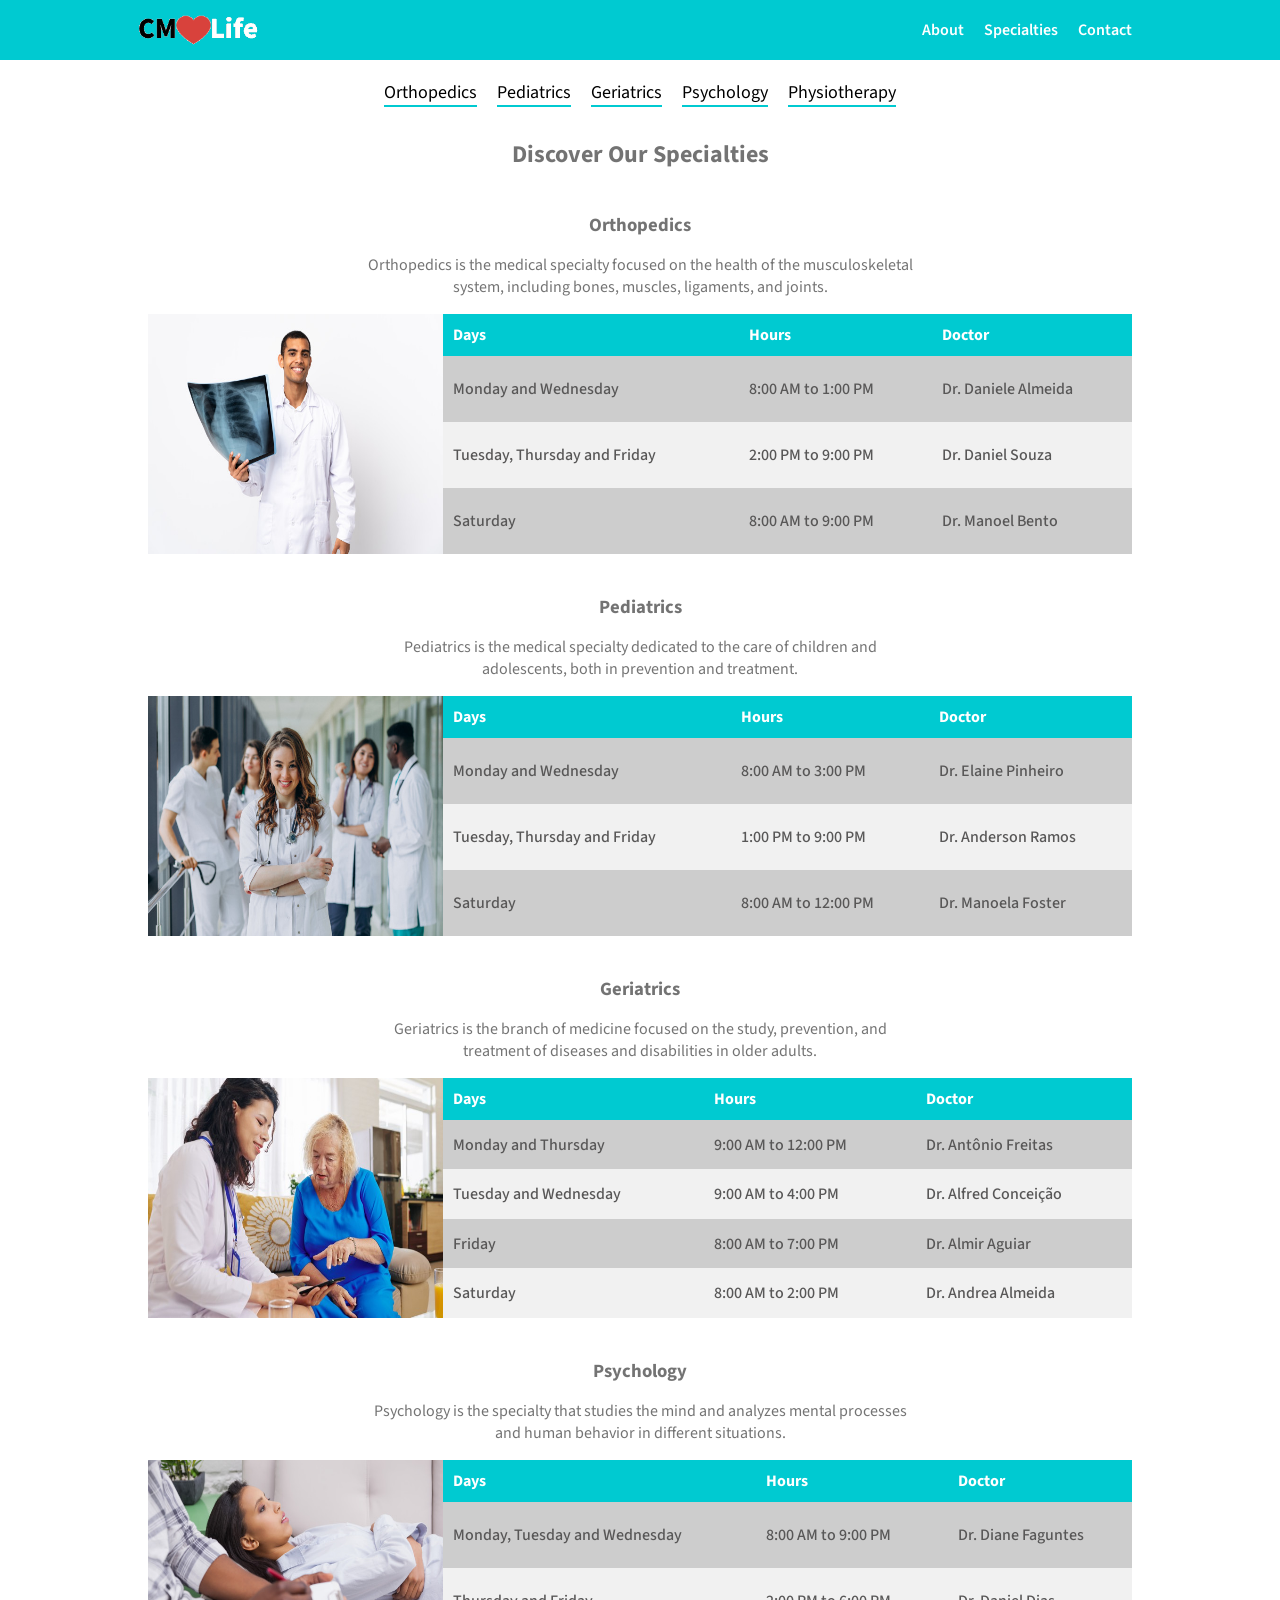
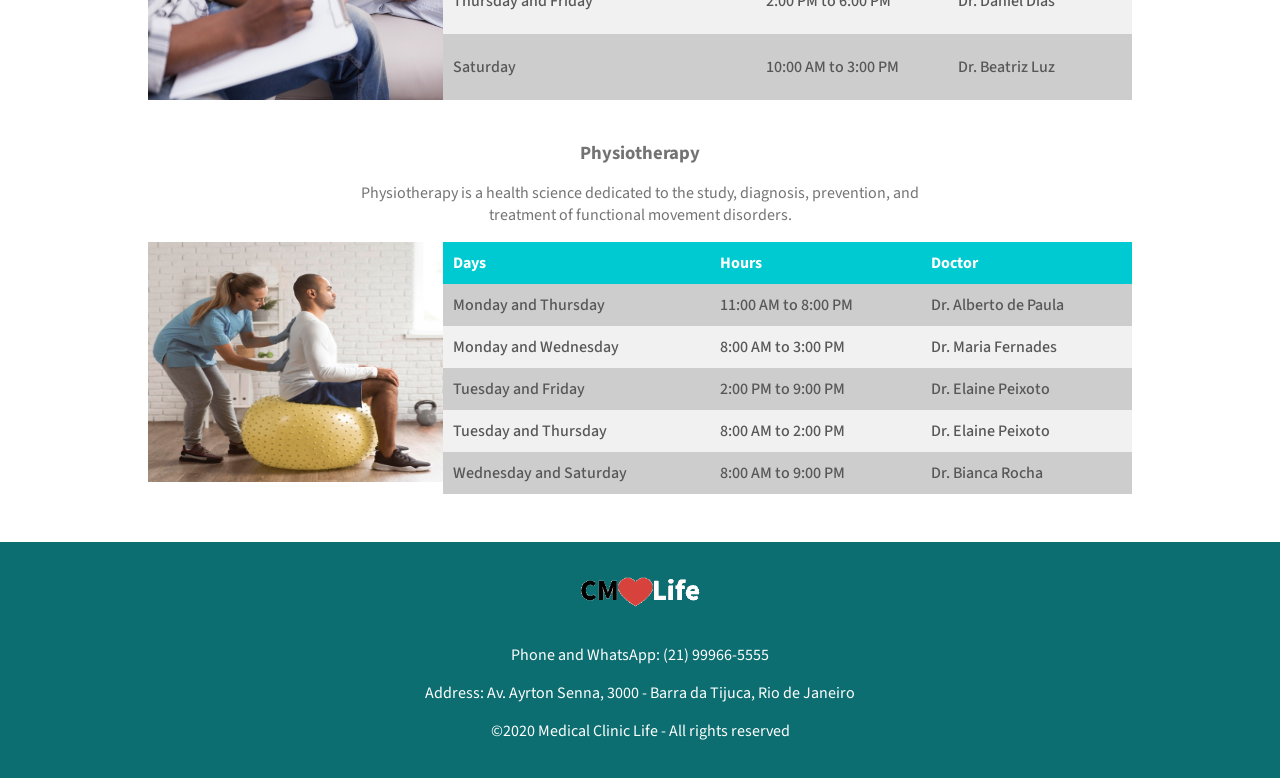
<file: especialidades.html>
<!DOCTYPE html>
<html lang="fr">
<head>
  <meta charset="UTF-8">
  <meta http-equiv="X-UA-Compatible" content="IE=edge">
  <meta name="viewport" content="width=device-width, initial-scale=1.0">
  <link rel="stylesheet" href="css/estilo-geral.css">
  <link rel="stylesheet" href="css/estilo-especialidades.css">
  <link href="https://fonts.googleapis.com/css2?family=Source+Sans+Pro:ital,wght@0,200;0,300;0,400;0,600;0,700;0,900;1,200;1,300;1,400;1,600;1,700;1,900&display=swap" rel="stylesheet">
  <title>CMLife - Specialties</title>
</head>

<body>
  <header class="topo">
    <div class="container">
      <div class="topo-titulo">
        <a href="index.html">
          <img class="topo-logo" src="assets/logo.png" alt="Logo" title="Logo">
        </a>
      </div>

      <nav class="topo-links">
        <a class="topo-link" href="index.html#sobre">About</a>
        <a class="topo-link" href="especialidades.html">Specialties</a>
        <a class="topo-link" href="index.html#contato">Contact</a>
      </nav>
    </div>
  </header>

  <main>
    <section class="conteiner-links-especialidades">
      <div class="container links-especialidades">
        <a class="link-especialidade" href="#ortopedia">Orthopedics</a>
        <a class="link-especialidade" href="#pediatria">Pediatrics</a>
        <a class="link-especialidade" href="#geriatria">Geriatrics</a>
        <a class="link-especialidade" href="#psicologia">Psychology</a>
        <a class="link-especialidade" href="#fisioterapia">Physiotherapy</a>
      </div>

      <h1>Discover Our Specialties</h1>
    </section>

    <section id="ortopedia" class="container sessao-especialidade">
      <div class="container-titulo">
        <h3>Orthopedics</h3>
        <p>Orthopedics is the medical specialty focused on the health of the musculoskeletal system, including bones, muscles, ligaments, and joints.</p>
      </div>

      <div class="box-tabela-especialista">
        <img src="assets/ortopedia.png" alt="Doctor image" title="Doctor image">
        <table class="tabela-especialistas">
          <thead>
            <tr>
              <th>Days</th>
              <th>Hours</th>
              <th>Doctor</th>
            </tr>
          </thead>
          <tbody>
            <tr>
              <td>Monday and Wednesday</td>
              <td>8:00 AM to 1:00 PM</td>
              <td>Dr. Daniele Almeida</td>
            </tr>
            <tr>
              <td>Tuesday, Thursday and Friday</td>
              <td>2:00 PM to 9:00 PM</td>
              <td>Dr. Daniel Souza</td>
            </tr>
            <tr>
              <td>Saturday</td>
              <td>8:00 AM to 9:00 PM</td>
              <td>Dr. Manoel Bento</td>
            </tr>
          </tbody>
        </table>
      </div>
    </section>

    <section id="pediatria" class="container sessao-especialidade">
      <div class="container-titulo">
        <h3>Pediatrics</h3>
        <p>Pediatrics is the medical specialty dedicated to the care of children and adolescents, both in prevention and treatment.</p>
      </div>

      <div class="box-tabela-especialista">
        <img src="assets/pediatra2.png" alt="Pediatrician image" title="Pediatrician image">
        <table class="tabela-especialistas">
          <thead>
            <tr>
              <th>Days</th>
              <th>Hours</th>
              <th>Doctor</th>
            </tr>
          </thead>
          <tbody>
            <tr>
              <td>Monday and Wednesday</td>
              <td>8:00 AM to 3:00 PM</td>
              <td>Dr. Elaine Pinheiro</td>
            </tr>
            <tr>
              <td>Tuesday, Thursday and Friday</td>
              <td>1:00 PM to 9:00 PM</td>
              <td>Dr. Anderson Ramos</td>
            </tr>
            <tr>
              <td>Saturday</td>
              <td>8:00 AM to 12:00 PM</td>
              <td>Dr. Manoela Foster</td>
            </tr>
          </tbody>
        </table>
      </div>
    </section>

    <section id="geriatria" class="container sessao-especialidade">
      <div class="container-titulo">
        <h3>Geriatrics</h3>
        <p>Geriatrics is the branch of medicine focused on the study, prevention, and treatment of diseases and disabilities in older adults.</p>
      </div>

      <div class="box-tabela-especialista">
        <img src="assets/geriatra.png" alt="Geriatric doctor image" title="Geriatric doctor image">
        <table class="tabela-especialistas">
          <thead>
            <tr>
              <th>Days</th>
              <th>Hours</th>
              <th>Doctor</th>
            </tr>
          </thead>
          <tbody>
            <tr>
              <td>Monday and Thursday</td>
              <td>9:00 AM to 12:00 PM</td>
              <td>Dr. Antônio Freitas</td>
            </tr>
            <tr>
              <td>Tuesday and Wednesday</td>
              <td>9:00 AM to 4:00 PM</td>
              <td>Dr. Alfred Conceição</td>
            </tr>
            <tr>
              <td>Friday</td>
              <td>8:00 AM to 7:00 PM</td>
              <td>Dr. Almir Aguiar</td>
            </tr>
            <tr>
              <td>Saturday</td>
              <td>8:00 AM to 2:00 PM</td>
              <td>Dr. Andrea Almeida</td>
            </tr>
          </tbody>
        </table>
      </div>
    </section>

    <section id="psicologia" class="container sessao-especialidade">
      <div class="container-titulo">
        <h3>Psychology</h3>
        <p>Psychology is the specialty that studies the mind and analyzes mental processes and human behavior in different situations.</p>
      </div>

      <div class="box-tabela-especialista">
        <img src="assets/psicologo.png" alt="Psychologist image" title="Psychologist image">
        <table class="tabela-especialistas">
          <thead>
            <tr>
              <th>Days</th>
              <th>Hours</th>
              <th>Doctor</th>
            </tr>
          </thead>
          <tbody>
            <tr>
              <td>Monday, Tuesday and Wednesday</td>
              <td>8:00 AM to 9:00 PM</td>
              <td>Dr. Diane Faguntes</td>
            </tr>
            <tr>
              <td>Thursday and Friday</td>
              <td>2:00 PM to 6:00 PM</td>
              <td>Dr. Daniel Dias</td>
            </tr>
            <tr>
              <td>Saturday</td>
              <td>10:00 AM to 3:00 PM</td>
              <td>Dr. Beatriz Luz</td>
            </tr>
          </tbody>
        </table>
      </div>
    </section>

    <section id="fisioterapia" class="container sessao-especialidade">
      <div class="container-titulo">
        <h3>Physiotherapy</h3>
        <p>Physiotherapy is a health science dedicated to the study, diagnosis, prevention, and treatment of functional movement disorders.</p>
      </div>

      <div class="box-tabela-especialista">
        <img src="assets/fisioterapia.png" alt="Physiotherapist image" title="Physiotherapist image">
        <table class="tabela-especialistas">
          <thead>
            <tr>
              <th>Days</th>
              <th>Hours</th>
              <th>Doctor</th>
            </tr>
          </thead>
          <tbody>
            <tr>
              <td>Monday and Thursday</td>
              <td>11:00 AM to 8:00 PM</td>
              <td>Dr. Alberto de Paula</td>
            </tr>
            <tr>
              <td>Monday and Wednesday</td>
              <td>8:00 AM to 3:00 PM</td>
              <td>Dr. Maria Fernades</td>
            </tr>
            <tr>
              <td>Tuesday and Friday</td>
              <td>2:00 PM to 9:00 PM</td>
              <td>Dr. Elaine Peixoto</td>
            </tr>
            <tr>
              <td>Tuesday and Thursday</td>
              <td>8:00 AM to 2:00 PM</td>
              <td>Dr. Elaine Peixoto</td>
            </tr>
            <tr>
              <td>Wednesday and Saturday</td>
              <td>8:00 AM to 9:00 PM</td>
              <td>Dr. Bianca Rocha</td>
            </tr>
          </tbody>
        </table>
      </div>
    </section>
  </main>

  <footer>
    <div class="container">
      <img class="topo-logo" src="assets/logo.png" alt="Logo" title="Logo">
      <p>
        Phone and WhatsApp: (21) 99966-5555
      </p>
      <p>
        Address: Av. Ayrton Senna, 3000 - Barra da Tijuca, Rio de Janeiro
      </p>
      <p>
        ©2020 Medical Clinic Life - All rights reserved
      </p>
    </div>
  </footer>
</body>
</html>
</file>
<file: css/estilo-geral.css>
*{
  box-sizing: border-box;
  font-family: 'Source Sans Pro', sans-serif;
}
body {
  margin: 0;
  padding: 0;
  background-color: #fff;
}

main {
  color: #0000008c;
  margin-bottom: 60px;
}
.container {
  max-width: 1024px;
  margin: 0 auto;
}
.container-titulo {
  max-width: 600px;
  margin: 0 auto;
  text-align: center;
}
.container-titulo h2, .container-titulo h3 {
  margin:0;
}


/* Início CSS Topo */
  .topo {
    background-color: #00cad1;
    width: 100%;
  }
  .topo .container {
    display: flex;
    align-items: center;
    justify-content: space-between;
    width: 100%;
    min-height: 60px;
    padding: 0 10px;
    margin: 0 auto;
  }

  .topo-titulo {
    font-weight: 600;
    font-size: 28px;
    color: #fff;
    display: flex;
    justify-content: center;
    align-items: center;
  }
  .topo-titulo a {
    display: flex;
  }

  .topo-logo {
    height: 60px;
  }

  .topo-links{
    display: flex;
  }
  .topo-link{
    padding: 10px;
    text-decoration: none;
    color: #fff;
    font-weight: 600;

  }
  .topo-link:hover {
    color: #004b4c;
  }

  @media (max-width: 425px) {
    .topo .container { flex-direction: column; }
    .topo-titulo { margin: 10px 0; }
    .topo-links { width: 100%; border-top: 1px solid #009fa5; justify-content: space-around;}
  }
/* Fim CSS Topo */



/* Início CSS Rodapé */
  footer {
    background-color: #0d6e71;
    color: #fff;
    padding: 20px;
  }
  footer .container {
    text-align: center;
  }
/* Fim CSS Rodapé */
</file>
<file: css/estilo-especialidades.css>
.sessao-especialidade {
  margin-top: 40px;
}

.container-titulo {
  padding: 0 20px;
}

.conteiner-links-especialidades {
  padding: 0 20px;
  text-align: center;
}

.links-especialidades{
  display: flex;
  justify-content: center;
  flex-wrap: wrap;
  margin-top: 20px;
  text-align: center;
}

.link-especialidade{
  text-decoration: none;
  color: #000;
  border-bottom: 2px solid #00cad1;
  margin: 0 10px 10px;
  font-size: 18px;
}

.link-especialidade:hover{
  color: #0d6e71;
}

.box-tabela-especialista {
  display: flex;
  height: 240px;
  padding: 0 20px;
}

.box-tabela-especialista img {
  width: 30%;
  height: 100%;
}

.tabela-especialistas {
  border-spacing: 0;
  text-align: left;
  width: 70%;
  height: 100%;
}

.tabela-especialistas thead tr {
  background-color: #00cad1;
  color: #fff;
}

.tabela-especialistas tr {
  background-color: #f1f1f1;
  color: #585757;
  font-weight: 500;
}

.tabela-especialistas tbody tr:nth-of-type(2n+1) {
  background-color: #cdcdcd;
  border: 1px solid #f1f1f1;
}

.tabela-especialistas th, .tabela-especialistas td  {
  padding: 10px;
}

@media (max-width: 768px) {
  .box-tabela-especialista img {
    display: none;
  }

  .tabela-especialistas {
    width: 100%;
  }

  .box-tabela-especialista {
    height: auto;
    justify-content: center;
  }
}

@media ( max-width: 425px) {
  .box-tabela-especialista {
    padding: 0;
  }
}
</file>
